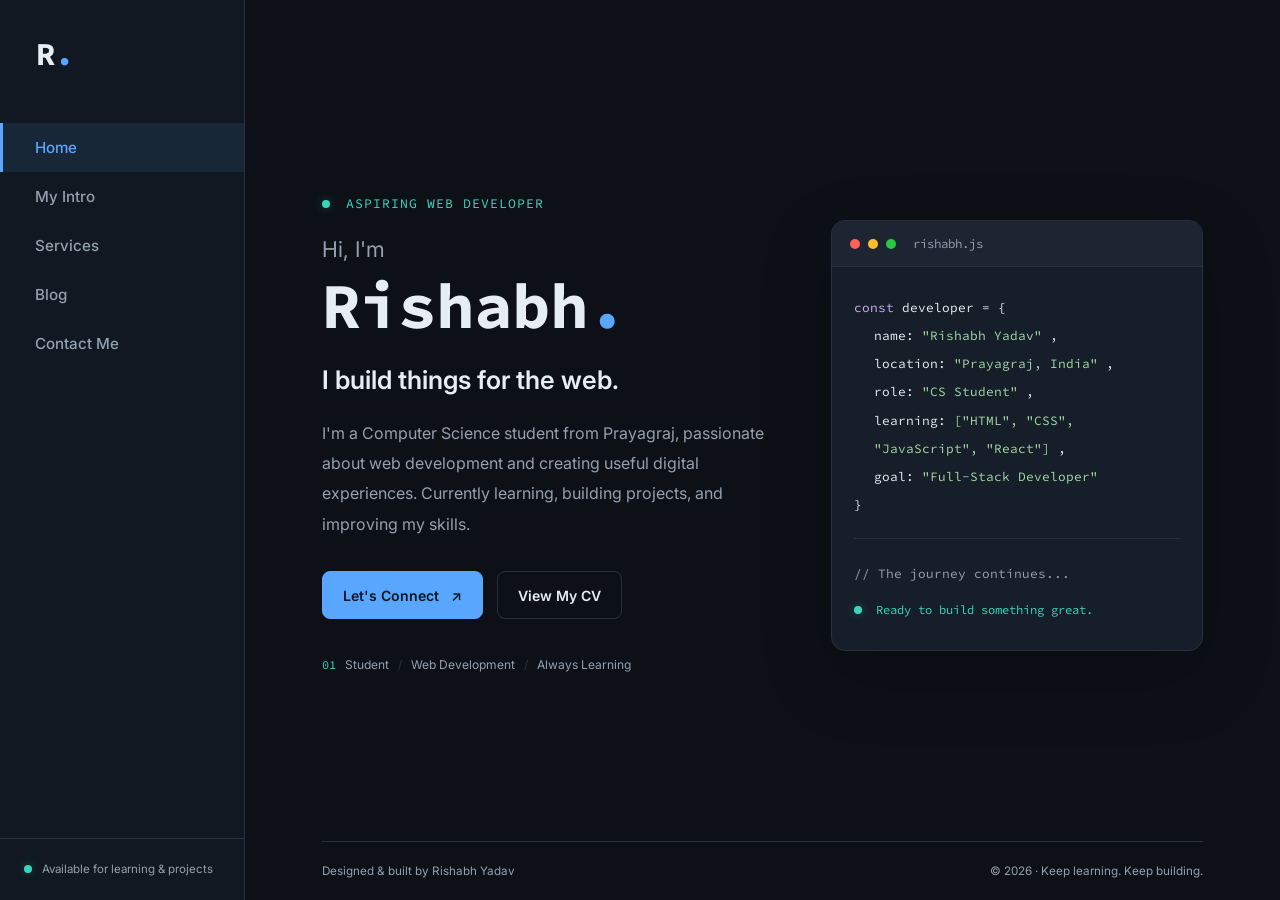
<file: index.html>
<!DOCTYPE html>
<html lang="en">

<head>
    <meta charset="UTF-8">
    <meta name="viewport" content="width=device-width, initial-scale=1.0">

    <meta name="description"
        content="Rishabh Yadav — aspiring web developer from Prayagraj, India. Explore my skills, projects and portfolio.">

    <title>Rishabh Yadav | Web Developer</title>

    <link rel="stylesheet" href="styles.css">
</head>

<body>

    <div class="container">

        <!-- Sidebar Navigation -->
        <aside class="sidebar" id="sidebar">

            <a href="index.html" class="brand">
                R<span class="accent-dot">.</span>
            </a>

            <nav>
                <ul>
                    <li><a class="active" href="index.html">Home</a></li>
                    <li><a href="Intro.html">My Intro</a></li>
                    <li><a href="Services.html">Services</a></li>
                    <li><a href="blog.html">Blog</a></li>
                    <li><a href="contact.html">Contact Me</a></li>
                </ul>
            </nav>

            <div class="sidebar-footer">
                <span class="status-dot"></span>
                Available for learning & projects
            </div>

        </aside>

        <!-- Mobile overlay -->
        <div class="overlay" id="overlay"></div>

        <!-- Main Content -->
        <main class="main">

            <button class="hamburger" id="menuToggle"
                aria-label="Open navigation menu"
                aria-controls="sidebar"
                aria-expanded="false">

                <span></span>
                <span></span>
                <span></span>

            </button>

            <section class="infocontainer">

                <!-- Introduction -->
                <div class="devinfo">

                    <p class="eyebrow">
                        <span class="status-dot"></span>
                        ASPIRING WEB DEVELOPER
                    </p>

                    <p class="hello">Hi, I'm</p>

                    <h1 class="name">
                        Rishabh<span class="accent-dot">.</span>
                    </h1>

                    <h2 class="about">
                        I build things for the web.
                    </h2>

                    <p class="moreabout">
                        I'm a Computer Science student from Prayagraj,
                        passionate about web development and creating
                        useful digital experiences. Currently learning,
                        building projects, and improving my skills.
                    </p>

                    <div class="buttons">

                        <a href="contact.html" class="btn btn-primary">
                            Let's Connect <span>↗</span>
                        </a>

                        <a href="cv.txt" class="btn btn-ghost"
                            target="_blank" rel="noopener">
                            View My CV
                        </a>

                    </div>

                    <div class="social-note">
                        <span>01</span>
                        Student
                        <span class="separator">/</span>
                        Web Development
                        <span class="separator">/</span>
                        Always Learning
                    </div>

                </div>

                <!-- Developer Terminal -->
                <div class="terminal-card">

                    <div class="terminal-bar">
                        <span class="tdot red"></span>
                        <span class="tdot yellow"></span>
                        <span class="tdot green"></span>

                        <span class="tname">rishabh.js</span>
                    </div>

                    <div class="terminal-body">

                        <p>
                            <span class="code-purple">const</span>
                            developer = {
                        </p>

                        <div class="code-indent">
                            <p>
                                name:
                                <span class="code-green">
                                    "Rishabh Yadav"
                                </span>,
                            </p>

                            <p>
                                location:
                                <span class="code-green">
                                    "Prayagraj, India"
                                </span>,
                            </p>

                            <p>
                                role:
                                <span class="code-green">
                                    "CS Student"
                                </span>,
                            </p>

                            <p>
                                learning:
                                <span class="code-green">
                                    ["HTML", "CSS", "JavaScript", "React"]
                                </span>,
                            </p>

                            <p>
                                goal:
                                <span class="code-green">
                                    "Full-Stack Developer"
                                </span>
                            </p>
                        </div>

                        <p>}</p>

                        <div class="terminal-divider"></div>

                        <p>
                            <span class="code-muted">// The journey continues...</span>
                        </p>

                        <p class="terminal-success">
                            <span class="status-dot"></span>
                            Ready to build something great.
                        </p>

                    </div>

                </div>

            </section>

            <footer class="page-footer">
                <p>Designed & built by Rishabh Yadav</p>
                <p>© 2026 · Keep learning. Keep building.</p>
            </footer>

        </main>

    </div>

    <script src="script.js"></script>

</body>
</html>
</file>
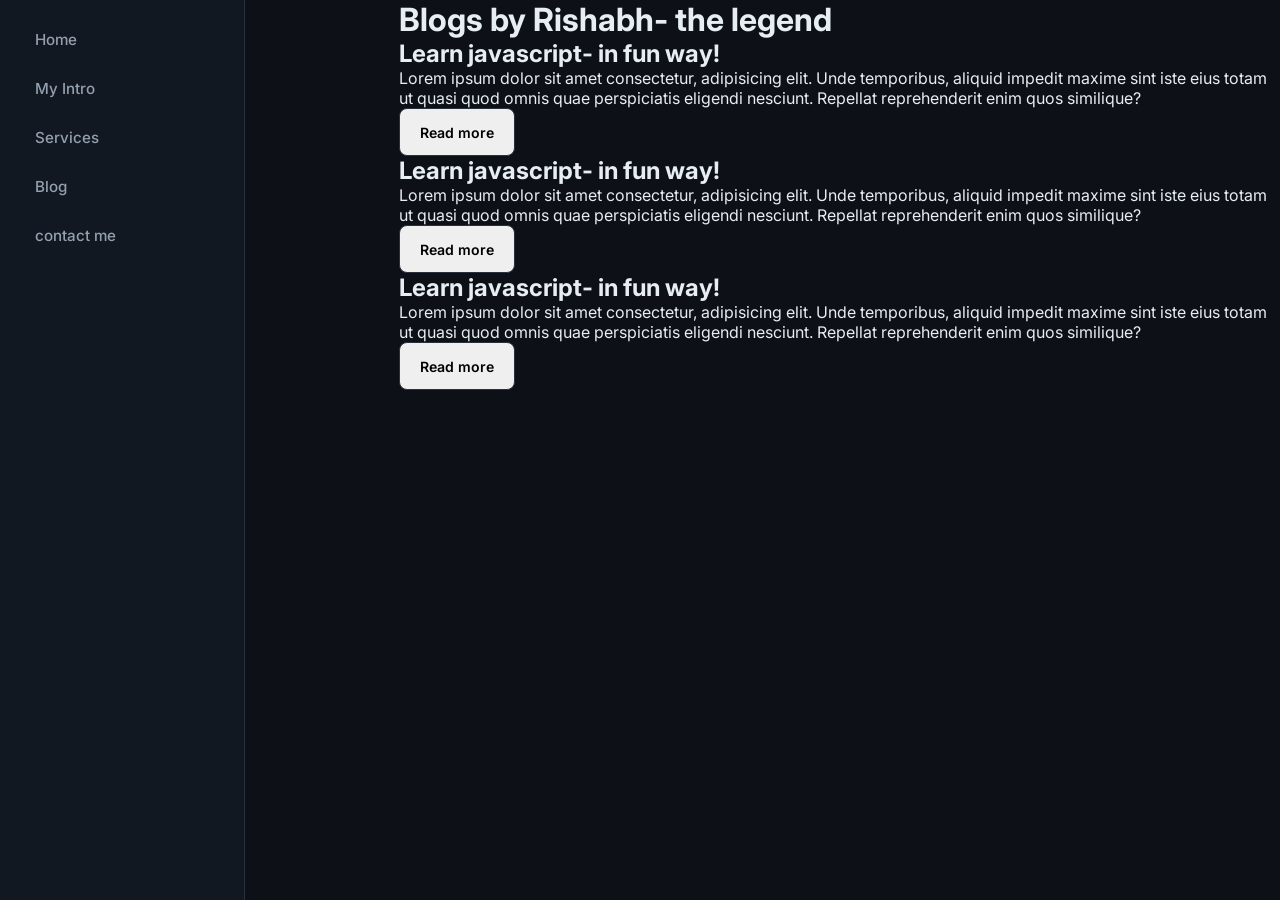
<file: Blog.html>
<!DOCTYPE html>
<html lang="en">
<head>
    <meta charset="UTF-8">
    <meta name="viewport" content="width=device-width, initial-scale=1.0">
    <title>Rishabh yadav -Web developer,programmer</title>
    <link rel="stylesheet" href="styles.css">
</head>
<body>
    <div class="container">
        <div class="sidebar sidebarGo">
        <nav>
            <ul>
                <li><a href="/">Home</a></li>
                <li><a href="/Intro.html">My Intro</a></li>
                <li><a href="/Services.html">Services</a></li>
                <li><a href="/blog.html">Blog</a></li>
                <li><a href="/contact.html">contact me</a></li>
               
            </ul>
        </nav>
    </div>
    <div class="main">
        <div class="hamburger">
            <img class="ham" src="ham.png" alt="" width="23">
            <img class="cross" src="cross.png2.png" alt="" width="23">
        </div>
        </div>
        <div class="blogContainer">
            <h1>Blogs by Rishabh- the legend</h1>
            <div class="blogItem">
                <h2>Learn javascript- in fun way!</h2>
                <p>Lorem ipsum dolor sit amet consectetur, adipisicing elit. Unde temporibus, aliquid impedit maxime sint iste eius totam ut quasi quod omnis quae perspiciatis eligendi nesciunt. Repellat reprehenderit enim quos similique?</p>
                <button class="btn btn-sm">Read more</button>
            </div>
            <div class="blogItem">
                <h2>Learn javascript- in fun way!</h2>
                <p>Lorem ipsum dolor sit amet consectetur, adipisicing elit. Unde temporibus, aliquid impedit maxime sint iste eius totam ut quasi quod omnis quae perspiciatis eligendi nesciunt. Repellat reprehenderit enim quos similique?</p>
                <button class="btn btn-sm">Read more</button>
            </div>
            <div class="blogItem">
                <h2>Learn javascript- in fun way!</h2>
                <p>Lorem ipsum dolor sit amet consectetur, adipisicing elit. Unde temporibus, aliquid impedit maxime sint iste eius totam ut quasi quod omnis quae perspiciatis eligendi nesciunt. Repellat reprehenderit enim quos similique?</p>
                <button class="btn btn-sm">Read more</button>
            </div>
        </div>
    </div>
    <script src="script.js"></script>
</body>
</html>
</file>
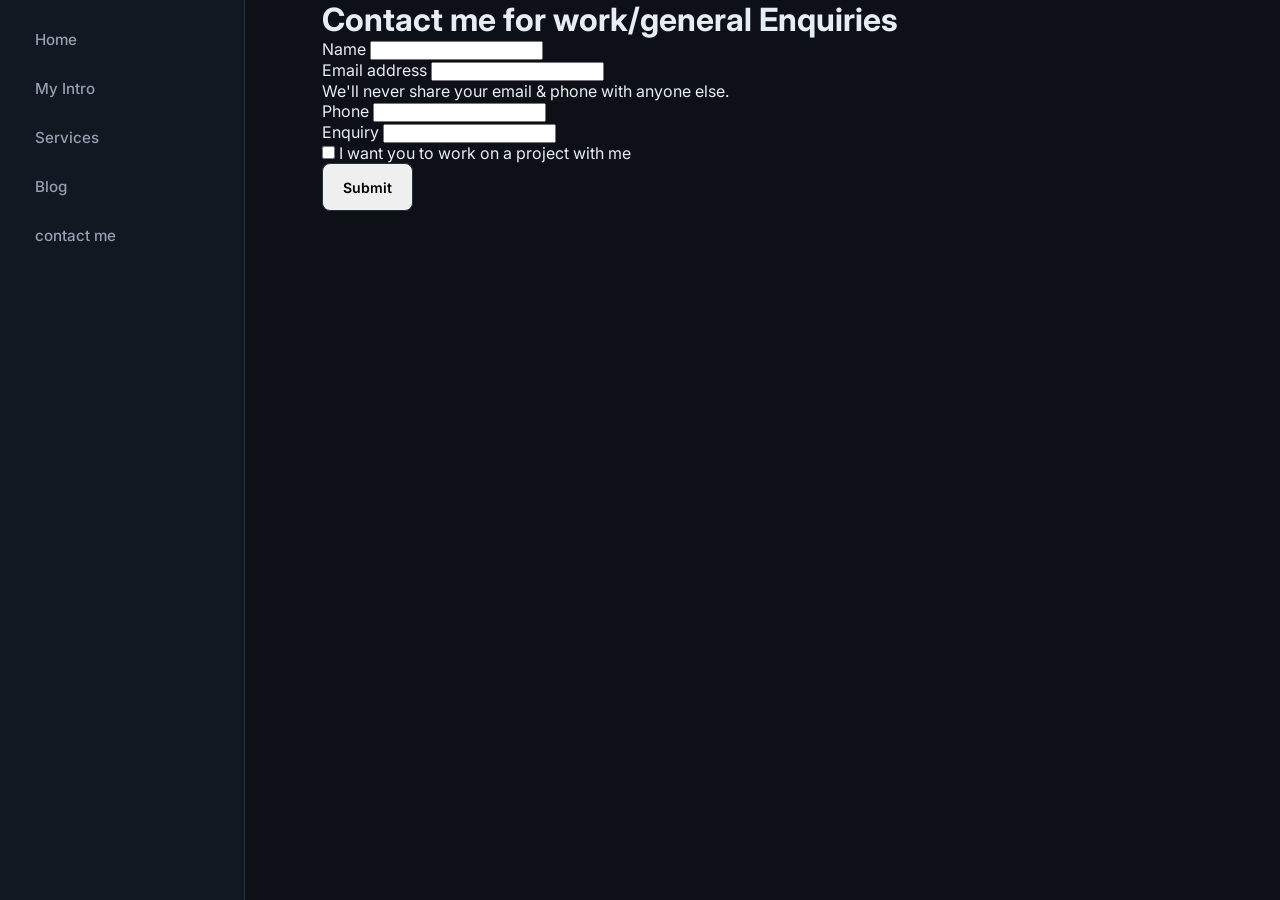
<file: contact.html>
<!DOCTYPE html>
<html lang="en">
<head>
    <meta charset="UTF-8">
    <meta name="viewport" content="width=device-width, initial-scale=1.0">
    <title>Rishabh yadav -Web developer,programmer</title>
    <link rel="stylesheet" href="styles.css">
</head>
<body>
    <div class="container">
      <div class="sidebar sidebarGo">
        <nav>
            <ul>
                <li><a href="/">Home</a></li>
                <li><a href="/Intro.html">My Intro</a></li>
                <li><a href="/Services.html">Services</a></li>
                <li><a href="/blog.html">Blog</a></li>
                <li><a href="/contact.html">contact me</a></li>
               
            </ul>
        </nav>
    </div>
    <div class="main">
      <div class="hamburger">
        <img class="ham" src="ham.png" alt="" width="23">
        <img class="cross" src="cross.png2.png" alt="" width="23">
    </div>
        <div class="contactform">
          <h1>Contact me for work/general Enquiries</h1>
            <form>
                <div class="mb-3">
                  <label for="clientemail" class="form-label">Name</label>
                  <input type="name" class="form-control" id="clientemail" aria-describedby="emailHelp">
                </div>
                <div class="mb-3">
                  <label for="clientemail" class="form-label">Email address</label>
                  <input type="email" class="form-control" id="clientemail" aria-describedby="emailHelp">
                  <div id="emailHelp" class="form-text">We'll never share your email & phone with anyone else.</div>
                </div>
                <div class="mb-3">
                  <label for="clientphone" class="form-label">Phone</label>
                  <input type="phone" class="form-control" id="clientphone">
                </div>
                <div class="mb-3">
                  <label for="clientemail" class="form-label">Enquiry</label>
                  <input type="name" class="form-control" id="clientemail" aria-describedby="emailHelp">
                </div>
                <div class="mb-3" id="form-check">
                  <input type="checkbox" class="form-check-input" id="isclient">
                  <label class="form-check-label" for="isclient">I want you to work on a project with me </label>
                </div>
                <button type="submit" class="btn btn-sm">Submit</button>
              </form>
           </div>
    </div>
    <script src="script.js"></script>
</body>
</html>
</file>
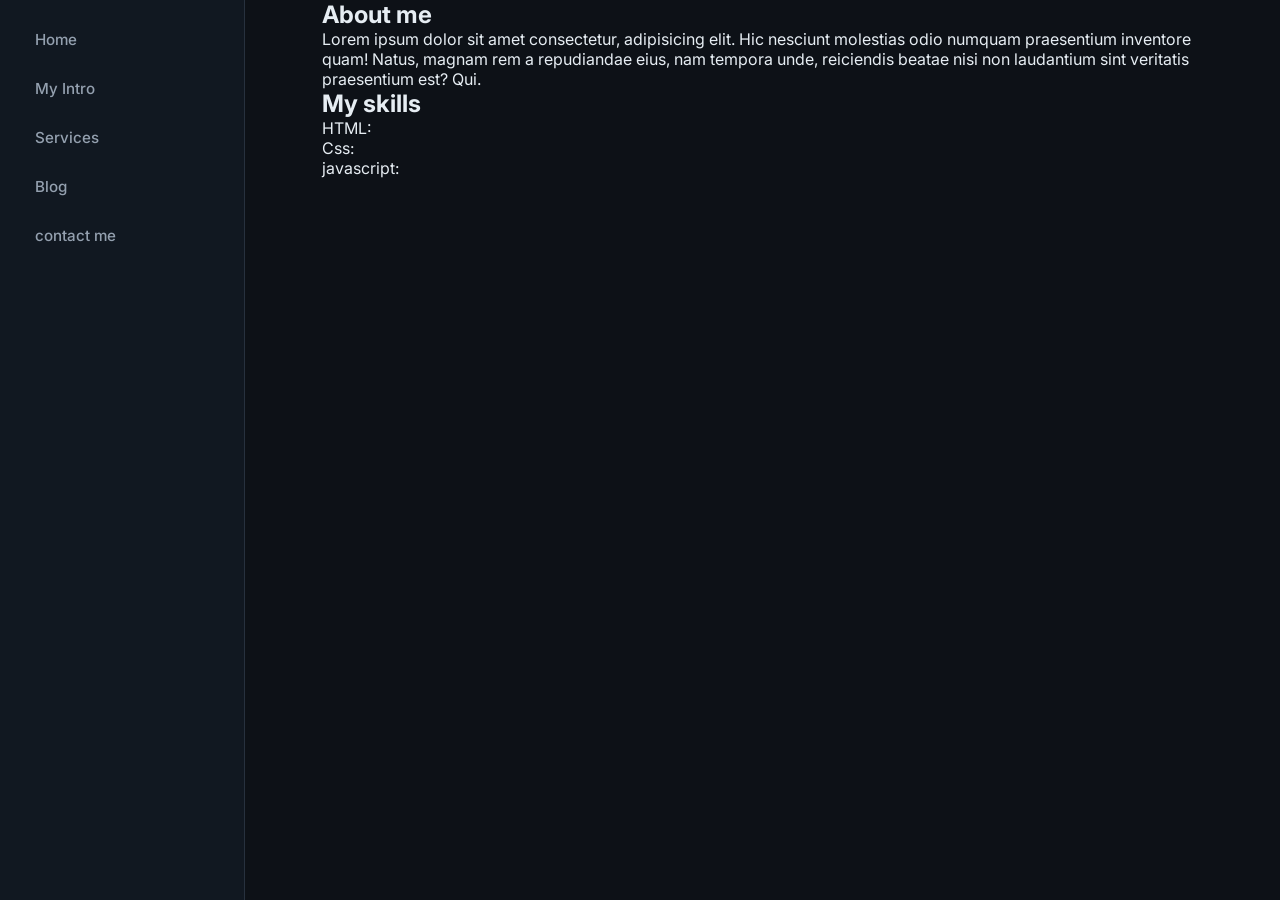
<file: Intro.html>
<!DOCTYPE html>
<html lang="en">

<head>
    <meta charset="UTF-8">
    <meta name="viewport" content="width=device-width, initial-scale=1.0">
    <title>Rishabh yadav -Web developer,programmer</title>
    <link rel="stylesheet" href="styles.css">
</head>

<body>
    <div class="container">
        <div class="sidebar sidebarGo">
            <nav>
                <ul>
                    <li><a href="/">Home</a></li>
                    <li><a href="/Intro.html">My Intro</a></li>
                    <li><a href="/Services.html">Services</a></li>
                    <li><a href="/blog.html">Blog</a></li>
                    <li><a href="/contact.html">contact me</a></li>

                </ul>
            </nav>
        </div>
        <div class="main">
            <div class="hamburger">
                <img class="ham" src="ham.png" alt="" width="23">
                <img class="cross" src="cross.png2.png" alt="" width="23">
            </div>
            <div class="intro">

                <h2>About me</h2>
                <p>Lorem ipsum dolor sit amet consectetur, adipisicing elit. Hic nesciunt molestias odio numquam praesentium
                    inventore quam! Natus, magnam rem a repudiandae eius, nam tempora unde, reiciendis beatae nisi non
                    laudantium sint veritatis praesentium est? Qui.</p>
                    <h2>My skills</h2>
                    <div class="skillcontainer">
                        <div class="skillItem">HTML: <div class="skill fifty"></div></div>
                       <div class="skillItem"> Css: <div class="skill t5"></div></div>
                        <div class="skillItem">javascript: <div class="skill t5"></div></div>
                    </div>
                    <!-- TODO: create a gallery for my project -->
                </div>
        </div>
    </div>
    </div>
    </div>
    <script src="script.js"></script>
</body>

</html>
</file>
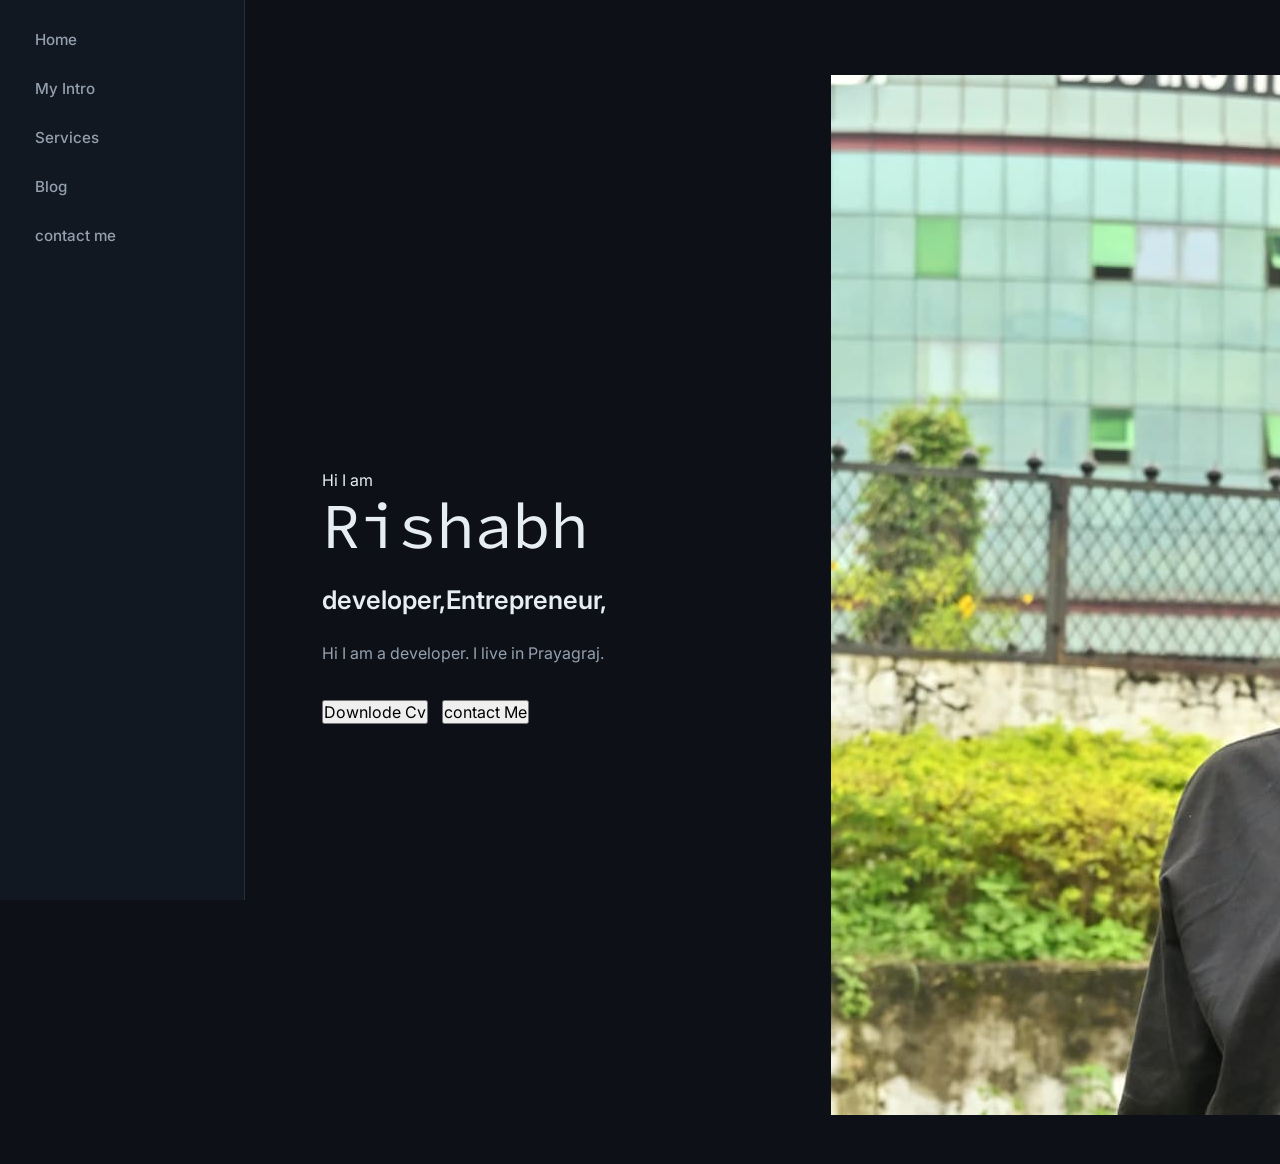
<file: Services.html>
<!DOCTYPE html>
<html lang="en">
<head>
    <meta charset="UTF-8">
    <meta name="viewport" content="width=device-width, initial-scale=1.0">
    <title>Rishabh yadav -Web developer,programmer</title>
    <link rel="stylesheet" href="styles.css">
</head>
<body>
    <div class="container">
        <div class="sidebar sidebarGo">
        <nav>
            <ul>
                <li><a href="/">Home</a></li>
                <li><a href="/Intro.html">My Intro</a></li>
                <li><a href="/Services.html">Services</a></li>
                <li><a href="/blog.html">Blog</a></li>
                <li><a href="/contact.html">contact me</a></li>
               
            </ul>
        </nav>
    </div>
    <div class="main">
        <div class="hamburger">
            <img class="ham" src="ham.png" alt="" width="23">
            <img class="cross" src="cross.png2.png" alt="" width="23">
        </div>
        <div class="infocontainer">
            <div class="devinfo">
                <div class="Hello"> Hi I am  </div>
                <div class="name"> Rishabh </div>
                <div class="about">developer,Entrepreneur, </div>
                <div class="moreabout">Hi I am a developer. I live in Prayagraj.
                     </div>
                <div class="buttons">
                    <button>Downlode Cv</button> 
                    <button>contact Me</button> 
                    
                </div>
            </div>
            <div class="devpic"><img src="WhatsApp Image 2025-11-06 at 20.54.27.jpeg" alt="Rishabh Yadav">
            </div>
        </div>
    </div>
    <script src="script.js"></script>
</body>

</html>
</file>
<file: styles.css>
@import url('https://fonts.googleapis.com/css2?family=Inter:wght@400;500;600;700;800&family=Source+Code+Pro:wght@400;500;600;700&display=swap');

/* ===== Design System ===== */
:root {
    --bg: #0d1117;
    --bg-soft: #111821;
    --surface: #161e29;
    --border: #27313e;
    --text: #e6edf3;
    --text-dim: #94a0af;
    --accent: #58a6ff;
    --accent-soft: rgba(88, 166, 255, 0.10);
    --teal: #39d6bd;

    --font-body: 'Inter', sans-serif;
    --font-code: 'Source Code Pro', monospace;
    --sidebar-width: 245px;
}

/* ===== Reset ===== */
* {
    margin: 0;
    padding: 0;
    box-sizing: border-box;
}

html {
    scroll-behavior: smooth;
}

body {
    min-height: 100vh;
    background: var(--bg);
    color: var(--text);
    font-family: var(--font-body);
}

a {
    color: inherit;
    text-decoration: none;
}

button {
    font: inherit;
}

/* ===== Main Layout ===== */
.container {
    display: flex;
    min-height: 100vh;
}

.main {
    flex: 1;
    min-width: 0;
    min-height: 100vh;
    display: flex;
    flex-direction: column;
    padding: 0 6%;
}

/* ===== Sidebar ===== */
.sidebar {
    width: var(--sidebar-width);
    min-width: var(--sidebar-width);
    height: 100vh;
    position: sticky;
    top: 0;
    display: flex;
    flex-direction: column;
    background: var(--bg-soft);
    border-right: 1px solid var(--border);
    z-index: 100;
}

.brand {
    padding: 34px 36px;
    font-family: var(--font-code);
    font-size: 2rem;
    font-weight: 700;
}

.accent-dot {
    color: var(--accent);
}

.sidebar nav {
    padding: 15px 0;
    flex: 1;
}

.sidebar nav ul {
    list-style: none;
}

.sidebar nav li a {
    display: block;
    padding: 15px 32px;
    border-left: 3px solid transparent;
    color: var(--text-dim);
    font-size: 0.95rem;
    font-weight: 500;
    transition: 0.2s ease;
}

.sidebar nav li a:hover,
.sidebar nav li a.active {
    color: var(--accent);
    background: var(--accent-soft);
    border-left-color: var(--accent);
}

.sidebar-footer {
    padding: 20px 24px;
    border-top: 1px solid var(--border);
    color: var(--text-dim);
    font-size: 0.72rem;
    line-height: 1.8;
}

/* ===== Status Indicator ===== */
.status-dot {
    display: inline-block;
    width: 8px;
    height: 8px;
    margin-right: 7px;
    border-radius: 50%;
    background: var(--teal);
    box-shadow: 0 0 10px rgba(57, 214, 189, 0.3);
}

/* ===== Hero Section ===== */
.infocontainer {
    flex: 1;
    width: 100%;
    max-width: 1250px;
    margin: 0 auto;
    padding: 75px 0 45px;
    display: grid;
    grid-template-columns: minmax(0, 1.1fr) minmax(300px, 0.9fr);
    align-items: center;
    gap: 55px;
}

.devinfo {
    min-width: 0;
}

.eyebrow {
    margin-bottom: 24px;
    color: var(--teal);
    font-family: var(--font-code);
    font-size: 0.82rem;
    letter-spacing: 1px;
}

.hello {
    margin-bottom: 8px;
    color: var(--text-dim);
    font-size: 1.35rem;
}

.name {
    margin-bottom: 20px;
    font-family: var(--font-code);
    font-size: clamp(3rem, 5vw, 4.8rem);
    line-height: 1.12;
    overflow-wrap: anywhere;
}

.about {
    margin-bottom: 20px;
    font-size: clamp(1.25rem, 2vw, 1.7rem);
    font-weight: 600;
    line-height: 1.4;
}

.moreabout {
    max-width: 530px;
    color: var(--text-dim);
    font-size: 1rem;
    line-height: 1.9;
}

/* ===== Buttons ===== */
.buttons {
    display: flex;
    flex-wrap: wrap;
    gap: 14px;
    margin-top: 32px;
}

.btn {
    display: inline-flex;
    align-items: center;
    justify-content: center;
    gap: 12px;
    min-height: 48px;
    padding: 13px 20px;
    border: 1px solid var(--border);
    border-radius: 8px;
    font-size: 0.88rem;
    font-weight: 600;
    transition: transform 0.2s ease, background 0.2s ease,
                border-color 0.2s ease;
}

.btn:hover {
    transform: translateY(-3px);
}

.btn-primary {
    color: #081521;
    background: var(--accent);
    border-color: var(--accent);
}

.btn-primary:hover {
    background: #79b8ff;
    border-color: #79b8ff;
}

.btn-ghost {
    color: var(--text);
    background: transparent;
}

.btn-ghost:hover {
    color: var(--accent);
    border-color: var(--accent);
}

/* ===== Small Profile Details ===== */
.social-note {
    display: flex;
    flex-wrap: wrap;
    gap: 9px;
    margin-top: 35px;
    color: var(--text-dim);
    font-size: 0.75rem;
    line-height: 1.8;
}

.social-note > span:first-child {
    color: var(--teal);
    font-family: var(--font-code);
}

.social-note .separator {
    color: var(--border);
}

/* ===== Code Terminal ===== */
.terminal-card {
    width: 100%;
    max-width: 480px;
    justify-self: end;
    overflow: hidden;
    border: 1px solid var(--border);
    border-radius: 14px;
    background: var(--surface);
    box-shadow: 0 25px 70px rgba(0, 0, 0, 0.24);
}

.terminal-bar {
    display: flex;
    align-items: center;
    gap: 8px;
    padding: 15px 18px;
    background: #1c2531;
    border-bottom: 1px solid var(--border);
}

.tdot {
    width: 10px;
    height: 10px;
    border-radius: 50%;
}

.tdot.red {
    background: #ff6058;
}

.tdot.yellow {
    background: #ffbd2e;
}

.tdot.green {
    background: #28c840;
}

.tname {
    margin-left: 9px;
    color: var(--text-dim);
    font-family: var(--font-code);
    font-size: 0.78rem;
}

.terminal-body {
    padding: 26px 22px;
    font-family: var(--font-code);
    font-size: clamp(0.69rem, 1vw, 0.82rem);
    line-height: 2.2;
    overflow-wrap: anywhere;
}

.code-indent {
    padding-left: 20px;
}

.code-purple {
    color: #d2a8ff;
}

.code-green {
    color: #a5d6a7;
}

.code-muted {
    color: var(--text-dim);
}

.terminal-divider {
    height: 1px;
    margin: 20px 0;
    background: var(--border);
}

.terminal-success {
    margin-top: 10px;
    color: var(--teal);
    font-size: 0.76rem;
}

/* ===== Footer ===== */
.page-footer {
    display: flex;
    flex-wrap: wrap;
    justify-content: space-between;
    gap: 12px;
    padding: 22px 0;
    border-top: 1px solid var(--border);
    color: var(--text-dim);
    font-size: 0.73rem;
}

/* ===== Mobile Menu ===== */
.hamburger {
    display: none;
    width: 44px;
    height: 44px;
    position: fixed;
    top: 16px;
    left: 16px;
    z-index: 120;
    flex-direction: column;
    align-items: center;
    justify-content: center;
    gap: 5px;
    cursor: pointer;
    border: 1px solid var(--border);
    border-radius: 10px;
    background: var(--surface);
}

.hamburger span {
    width: 19px;
    height: 2px;
    border-radius: 2px;
    background: var(--text);
    transition: 0.25s ease;
}

.hamburger.is-open span:first-child {
    transform: translateY(7px) rotate(45deg);
}

.hamburger.is-open span:nth-child(2) {
    opacity: 0;
}

.hamburger.is-open span:last-child {
    transform: translateY(-7px) rotate(-45deg);
}

.overlay {
    display: none;
}

/* ===== Tablet ===== */
@media (max-width: 1050px) {
    .infocontainer {
        grid-template-columns: 1fr;
        gap: 45px;
        padding-top: 65px;
    }

    .terminal-card {
        max-width: 560px;
        justify-self: start;
    }

    .devinfo {
        max-width: 650px;
    }

    .name {
        font-size: clamp(3rem, 8vw, 4.5rem);
    }
}

/* ===== Mobile ===== */
@media (max-width: 760px) {
    .sidebar {
        position: fixed;
        top: 0;
        left: 0;
        transform: translateX(-100%);
        transition: transform 0.3s ease;
        box-shadow: 15px 0 45px rgba(0, 0, 0, 0.3);
    }

    .sidebar.sidebar-open {
        transform: translateX(0);
    }

    .hamburger {
        display: flex;
    }

    .overlay.show {
        display: block;
        position: fixed;
        inset: 0;
        z-index: 90;
        background: rgba(0, 0, 0, 0.6);
    }

    .main {
        padding: 0 6%;
        padding-top: 80px;
    }

    .infocontainer {
        padding: 35px 0;
        gap: 38px;
    }

    .name {
        font-size: clamp(2.7rem, 12vw, 4rem);
    }

    .moreabout {
        font-size: 0.94rem;
    }

    .page-footer {
        flex-direction: column;
        padding: 18px 0;
    }
}

/* ===== Small Phones ===== */
@media (max-width: 420px) {
    .main {
        padding-left: 5%;
        padding-right: 5%;
    }

    .buttons {
        flex-direction: column;
        align-items: stretch;
    }

    .btn {
        width: 100%;
    }

    .terminal-body {
        padding: 20px 14px;
        font-size: 0.68rem;
    }

    .social-note {
        gap: 6px;
        font-size: 0.68rem;
    }
}

/* ===== Accessibility ===== */
a:focus-visible,
button:focus-visible {
    outline: 2px solid var(--teal);
    outline-offset: 4px;
}

@media (prefers-reduced-motion: reduce) {
    *,
    *::before,
    *::after {
        scroll-behavior: auto !important;
        transition-duration: 0.01ms !important;
    }
}
</file>
